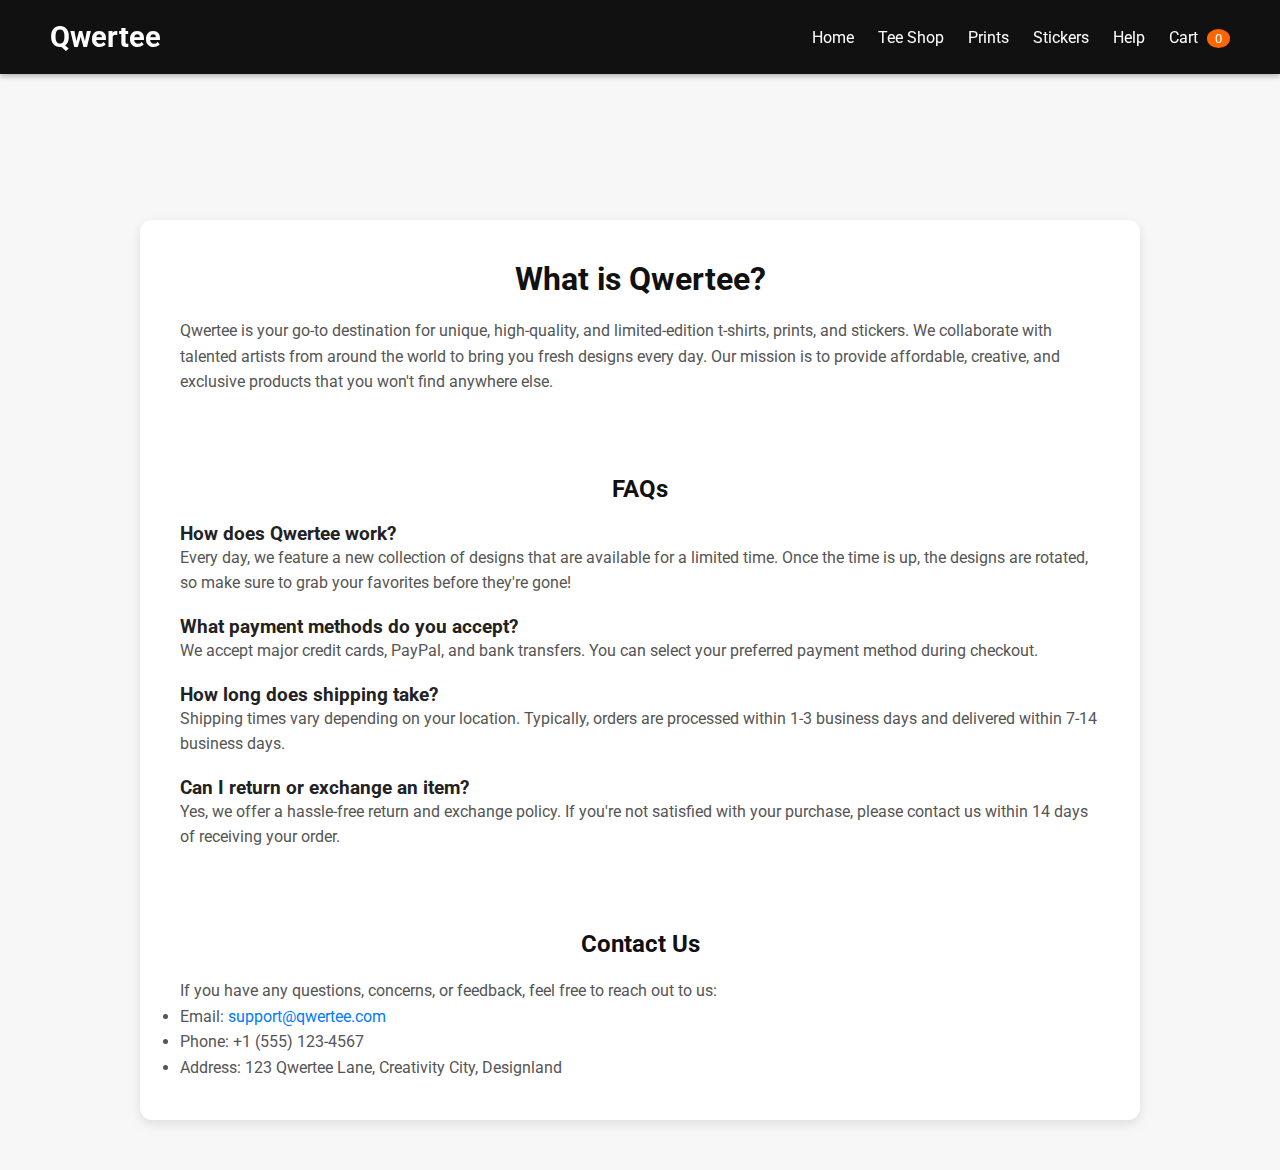
<file: help.html>
<!DOCTYPE html>
<html lang="en">

<head>
    <meta charset="UTF-8">
    <meta name="viewport" content="width=device-width, initial-scale=1.0">
    <title>Help | Qwertee Clone</title>
    <link href="https://fonts.googleapis.com/css2?family=Roboto:wght@400;700&display=swap" rel="stylesheet">
    <link rel="stylesheet" href="help.css">
    <link rel="stylesheet" href="footer.css">
</head>

<body>

    <header>
        <div class="logo">Qwertee</div>
        <div class="nav">
            <button onclick="window.location.href='index.html'">Home</button>
            <button onclick="window.location.href='teeshop.html'">Tee Shop</button>
            <button onclick="window.location.href='prints.html'">Prints</button>
            <button onclick="window.location.href='stickers.html'">Stickers</button>
            <button onclick="window.location.href='help.html'">Help</button>
            <button onclick="window.location.href='cart.html'">Cart <span class="cart-badge" id="cartCount">0</span></button>
        </div>
    </header>

    <main>
        <section>
            <h1>What is Qwertee?</h1>
            <p>Qwertee is your go-to destination for unique, high-quality, and limited-edition t-shirts, prints, and stickers. We collaborate with talented artists from around the world to bring you fresh designs every day. Our mission is to provide affordable, creative, and exclusive products that you won't find anywhere else.</p>
        </section>

        <section>
            <h2>FAQs</h2>
            <h3>How does Qwertee work?</h3>
            <p>Every day, we feature a new collection of designs that are available for a limited time. Once the time is up, the designs are rotated, so make sure to grab your favorites before they're gone!</p>

            <h3>What payment methods do you accept?</h3>
            <p>We accept major credit cards, PayPal, and bank transfers. You can select your preferred payment method during checkout.</p>

            <h3>How long does shipping take?</h3>
            <p>Shipping times vary depending on your location. Typically, orders are processed within 1-3 business days and delivered within 7-14 business days.</p>

            <h3>Can I return or exchange an item?</h3>
            <p>Yes, we offer a hassle-free return and exchange policy. If you're not satisfied with your purchase, please contact us within 14 days of receiving your order.</p>
        </section>

        <section>
            <h2>Contact Us</h2>
            <p>If you have any questions, concerns, or feedback, feel free to reach out to us:</p>
            <ul>
                <li>Email: <a href="mailto:support@qwertee.com">support@qwertee.com</a></li>
                <li>Phone: +1 (555) 123-4567</li>
                <li>Address: 123 Qwertee Lane, Creativity City, Designland</li>
            </ul>
        </section>
    </main>

 
        
        
        


</body>

</html>
</file>
<file: help.css>
* {
    box-sizing: border-box;
    margin: 0;
    padding: 0;
    font-family: 'Roboto', sans-serif;
}
body {
    font-family: 'Roboto', sans-serif;
    background: #f8f8f8;
    color: #222;
    margin: 0;
    padding-top: 100px; /* Added this */
  }

body {
    background: #f7f7f7;
    color: #333;
}

header {

    display: flex;
    justify-content: space-between;
    align-items: center;
    background: #111;
    color: white;
    padding: 20px 50px;
    position: fixed;
    width: 100%;
    top: 0;
    z-index: 1000;
    box-shadow: 0 2px 6px rgba(0, 0, 0, 0.3);
}

.logo {
    font-size: 1.8rem;
    font-weight: 700;
}

.nav button {
    background: none;
    color: white;
    border: none;
    margin-left: 20px;
    font-size: 1rem;
    cursor: pointer;
    transition: color 0.3s;
}

.nav button:hover {
    color: #ff6600;
}

.cart-badge {
    background: #ff6600;
    color: white;
    border-radius: 50%;
    padding: 2px 8px;
    font-size: 0.8rem;
    margin-left: 5px;
}

main {
    max-width: 1000px;
    margin: 120px auto 50px auto;
    padding: 20px;
    display: flex;
    flex-direction: column;
    gap: 40px;
    background: white;
    border-radius: 12px;
    box-shadow: 0 4px 12px rgba(0, 0, 0, 0.1);
    animation: fadeIn 0.5s ease;
}

section {
    padding: 20px;
    border-radius: 10px;
    transition: transform 0.3s, box-shadow 0.3s;
}

section:hover {
    transform: translateY(-5px);
    box-shadow: 0 6px 15px rgba(0, 0, 0, 0.15);
}

body {
    background: #f7f7f7;
    color: #333;
}

main {
    max-width: 1000px;
    margin: 120px auto 50px auto;
    padding: 20px;
    display: flex;
    flex-direction: column;
    gap: 40px;
    background: white;
    border-radius: 12px;
    box-shadow: 0 4px 12px rgba(0, 0, 0, 0.1);
    animation: fadeIn 0.5s ease;
    color: #444; /* DEFAULT TEXT COLOR INSIDE MAIN */
}

h1, h2 {
    text-align: center;
    margin-bottom: 20px;
    color: #111; /* Darker heading */
}

h3 {
    margin-top: 20px;
    color: #222; /* More readable heading */
}

p, ul {
    line-height: 1.6;
    color: #555; /* Light-medium gray */
    font-size: 1rem;
}

ul li a {
    color: #007bff;
    text-decoration: none;
    transition: 0.3s;
}

ul li a:hover {
    text-decoration: underline;
    color: #0056b3;
}



footer {
    text-align: center;
    padding: 20px;
    background: #111;
    color: white;
    font-size: 0.9rem;
    position: fixed;
    bottom: 0;
    width: 100%;
}

@keyframes fadeIn {
    from {
        opacity: 0;
        transform: translateY(20px);
    }

    to {
        opacity: 1;
        transform: translateY(0);
    }
}

@media (max-width: 768px) {
    header {
        flex-direction: column;
        padding: 15px 20px;
    }

    .nav button {
        margin: 10px 5px;
        font-size: 0.9rem;
    }

    main {
        margin: 100px 15px 50px 15px;
    }
}
</file>
<file: footer.css>
.footer {
    padding: 40px 60px;
    background-color: #000;
    border-top: 5px solid #bcbcbc;
  }

  .newsletter {
    display: flex;
    justify-content: space-between;
    flex-wrap: wrap;
    align-items: center;
    padding-bottom: 40px;
    border-bottom: 1px solid #555;
  }

  .newsletter-left {
    max-width: 600px;
  }

  .newsletter-left p {
    margin-bottom: 15px;
    font-size: 16px;
  }

  .newsletter-left input[type="email"] {
    padding: 12px 15px;
    font-size: 16px;
    width: 60%;
    border: none;
    border-radius: 5px;
    margin-right: 10px;
  }

  .newsletter-left button {
    background-color: #009aff;
    color: white;
    border: none;
    padding: 13px 25px;
    font-weight: bold;
    font-size: 16px;
    border-radius: 5px;
    cursor: pointer;
    transition: 0.3s;
  }

  .newsletter-left button:hover {
    background-color: #007bd4;
  }

  .newsletter-left label {
    display: flex;
    align-items: center;
    margin-top: 15px;
    font-size: 15px;
  }

  .newsletter-left input[type="checkbox"] {
    margin-right: 10px;
    transform: scale(1.2);
  }

  .newsletter-right {
    max-width: 400px;
    font-size: 16px;
  }

  .newsletter-right a {
    color: #fff;
    font-weight: bold;
    text-decoration: none;
  }

  .social {
    margin-top: 20px;
  }

  .social img {
    width: 50px;
    margin-right: 20px;
    cursor: pointer;
    transition: 0.3s;
  }

  .social img:hover {
    transform: scale(1.1);
  }

  .footer-links {
    display: flex;
    flex-wrap: wrap;
    justify-content: space-between;
    margin-top: 40px;
  }

  .footer-links div {
    flex: 1 1 180px;
    margin-bottom: 20px;
  }

  .footer-links h3 {
    margin-bottom: 15px;
    font-size: 20px;
  }

  .footer-links ul {
    list-style: none;
  }

  .footer-links ul li {
    margin-bottom: 10px;
    font-size: 16px;
    cursor: pointer;
  }

  .footer-links ul li:hover {
    text-decoration: underline;
  }

  .company-info {
    margin-top: 20px;
    font-size: 16px;
    line-height: 1.6;
  }
</file>
